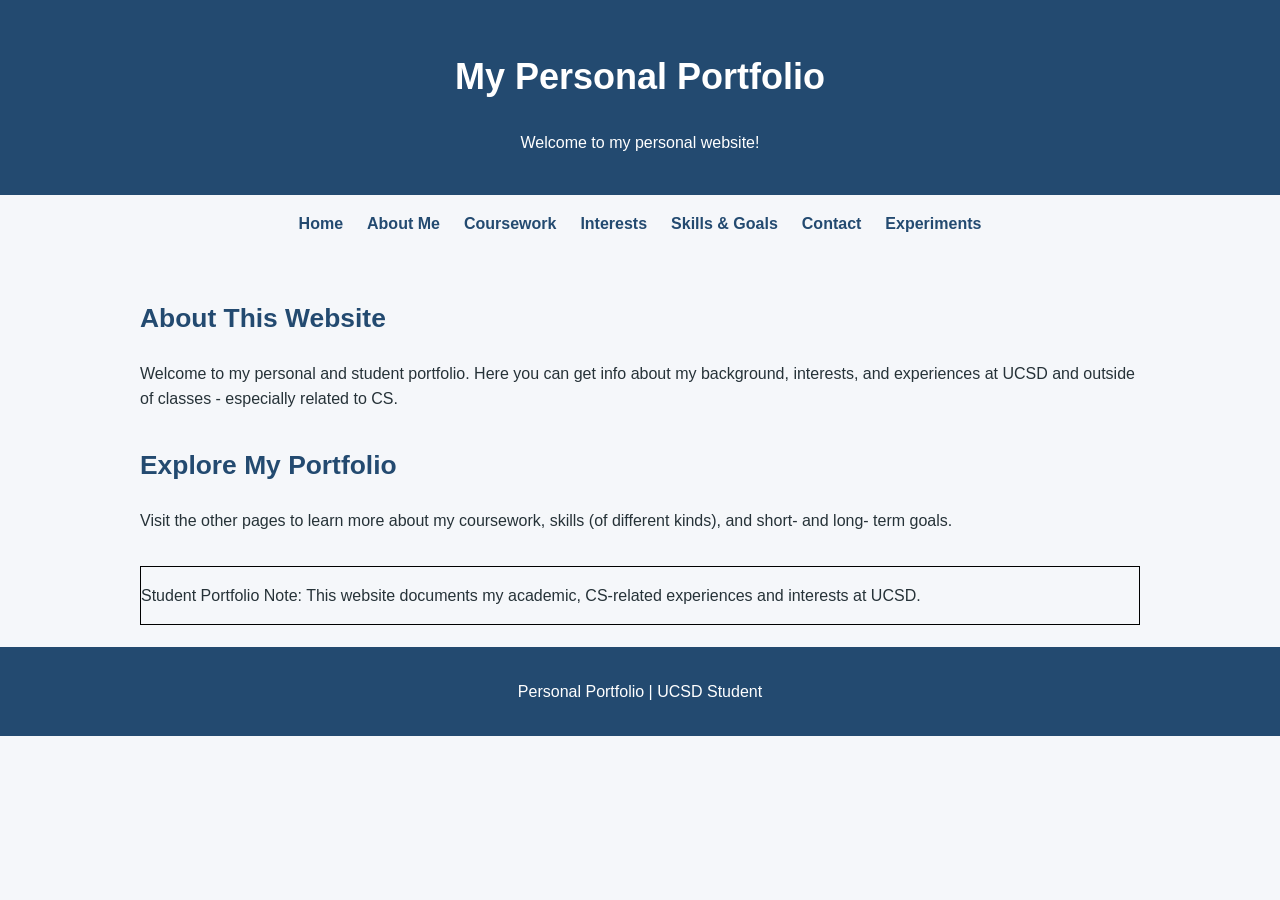
<file: index.html>
<!DOCTYPE html>
<html lang="en">
<head>
    <link rel="stylesheet" href="styles.css">
    <meta charset="UTF-8">
    <meta name="viewport" content="width=device-width, initial-scale=1.0">
    <title>My Personal Portfolio</title>
    <link rel="icon" href="favicon.svg" type="image/svg+xml">
    

</head>
<body>
<header>
    <h1>My Personal Portfolio</h1>
    <p>Welcome to my personal website!</p>
</header>
<nav>
    <a href="index.html">Home</a>
    <a href="about.html">About Me</a>
    <a href="coursework.html">Coursework</a>
    <a href="interests.html">Interests</a>
    <a href="skills.html">Skills &amp; Goals</a>
    <a href="contact.html">Contact</a>
    <a href="experiments.html">Experiments</a>
</nav>

<main>
<div>
    <section>
        <h2>About This Website</h2>
        <p>
            Welcome to my personal and student portfolio. 
            Here you can get info about my background,
            interests, and experiences at UCSD and outside of classes - especially related to <span title="Computer Science">CS</span>.
        </p>
    </section>
    <section>
        <h2>Explore My Portfolio</h2>
        <p>
            Visit the other pages to learn more about my
            coursework,  skills (of different kinds), and short- and long- term goals.
        </p>
    </section>
</div>

<student-note>
    <p>
        Student Portfolio Note: This website documents
        my academic, CS-related experiences and interests at UCSD.
    </p>
</student-note>

</main>
<footer>
    <p>Personal Portfolio | UCSD Student</p>
</footer>

<hello-world></hello-world>

<script>
    class HelloWorld extends HTMLElement {
        connectedCallback() {
            console.log("Hello World!");
        }
    }

    customElements.define("hello-world", HelloWorld);
</script>
</body>
</html>
</file>
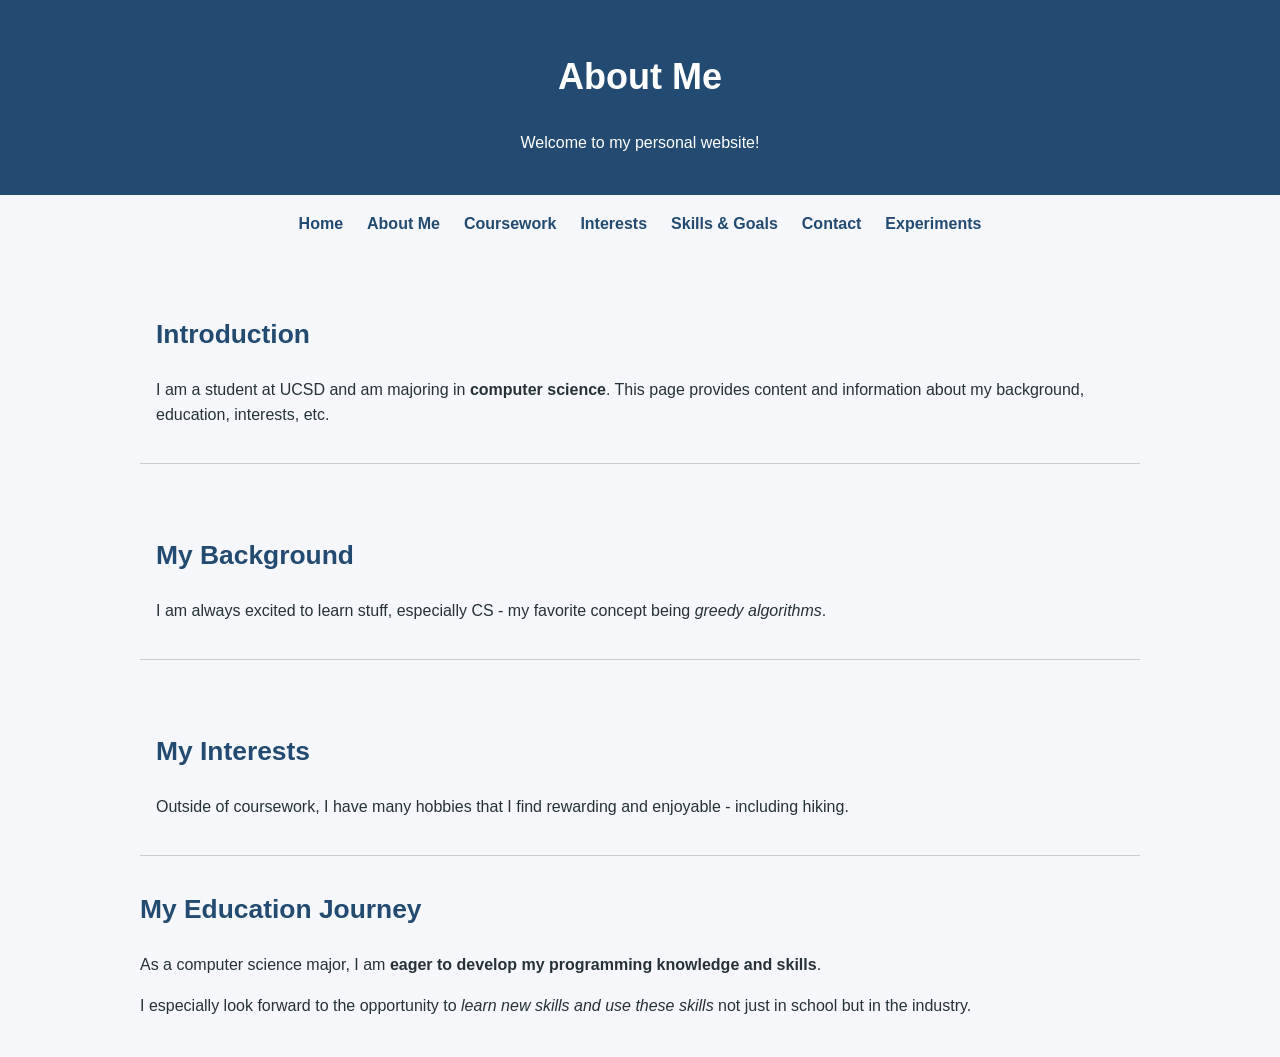
<file: about.html>
<!DOCTYPE html>
<html lang="en">
<head>
    <meta charset="UTF-8">
    <meta name="viewport" content="width=device-width, initial-scale=1.0">
    <title>About Me | Personal Portfolio</title>
    <link rel="stylesheet" href="styles.css">
</head>
<body>
<header>
    <h1>About Me</h1>
    <p>Welcome to my personal website!</p>
</header>
<nav>
    <a href="index.html">Home</a>
    <a href="about.html">About Me</a>
    <a href="coursework.html">Coursework</a>
    <a href="interests.html">Interests</a>
    <a href="skills.html">Skills &amp; Goals</a>
    <a href="contact.html">Contact</a>
    <a href="experiments.html">Experiments</a>
</nav>

<main>
  
    <section>
        <h2>Introduction</h2>
        <p>
            I am a student at UCSD and am majoring in <b>computer science</b>.
            This page provides content and information about my
            background, education,  interests, etc.
        </p>
    </section>

    <section>
        <h2>My Background</h2>
        <p>
            I am always excited to learn stuff, especially CS - 
            my favorite concept being <i>greedy algorithms</i>.
            
        </p>
    </section>

    <section>
        <h2>My Interests</h2>
        <p>
            Outside of coursework, I have many hobbies 
            that I find rewarding and enjoyable - including hiking.
        </p>
    </section>

<article>
    <h2>My Education Journey</h2>
    <p>
        As a computer science major, I am
        <strong>eager to develop my programming knowledge and skills</strong>.
    </p>
    <p>
        I especially look forward to the opportunity to
        <em>learn new skills and use these skills</em>
        not just in school but in the industry.
    </p>
</article>


</main>

</body>
</html>
</file>
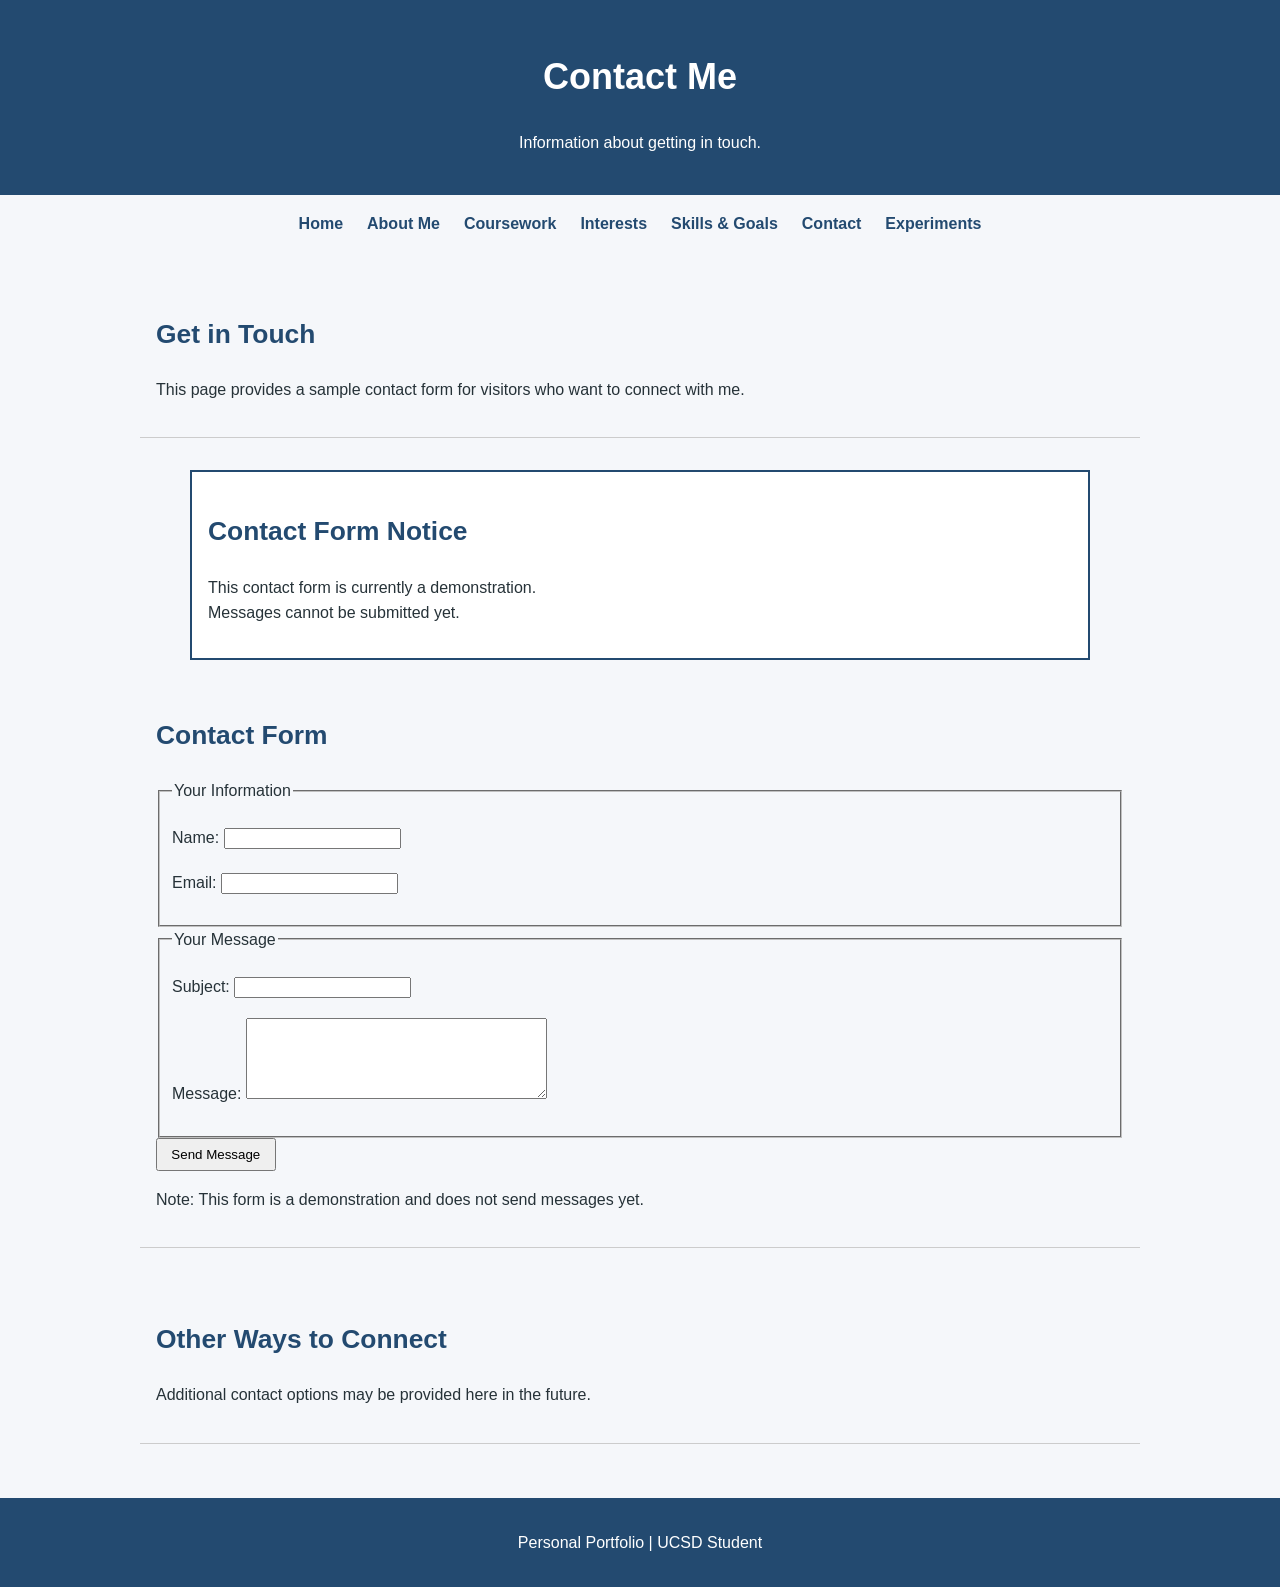
<file: contact.html>
<!DOCTYPE html>
<html lang="en">
<head>
    <meta charset="UTF-8">
    <meta name="viewport" content="width=device-width, initial-scale=1.0">
    <title>Contact | Personal Portfolio</title>
    <link rel="stylesheet" href="styles.css">
</head>
<body>
    <header>
        <h1>Contact Me</h1>
        <p>Information about getting in touch.</p>
    </header>

    <nav aria-label="Main navigation">
        <a href="index.html">Home</a>
        <a href="about.html">About Me</a>
        <a href="coursework.html">Coursework</a>
        <a href="interests.html">Interests</a>
        <a href="skills.html">Skills &amp; Goals</a>
        <a href="contact.html">Contact</a>
        <a href="experiments.html">Experiments</a>
    </nav>

    <main>

<section>
    <h2>Get in Touch</h2>
    <p>
        This page provides a sample contact form
        for visitors who want to connect with me.
    </p>
</section>

<aside>
    <h2>Contact Form Notice</h2>
    <p>
        This contact form is currently a demonstration.<br>
        Messages cannot be submitted yet.
    </p>
</aside>

        <section>
            <h2>Contact Form</h2>

            <form>
                <fieldset>
                    <legend>Your Information</legend>

                    <p>
                        <label for="name">Name:</label>
                        <input type="text" id="name"
                               name="name" required>
                    </p>

                    <p>
                        <label for="email">Email:</label>
                        <input type="email" id="email"
                               name="email" required>
                    </p>
                </fieldset>

                <fieldset>
                    <legend>Your Message</legend>

                    <p>
                        <label for="subject">Subject:</label>
                        <input type="text" id="subject"
                               name="subject">
                    </p>

                    <p>
                        <label for="message">Message:</label>
                        <textarea id="message"
                                  name="message"
                                  rows="5" cols="35">
                        </textarea>
                    </p>
                </fieldset>

                <button type="button">Send Message</button>
            </form>

            <p>
                Note: This form is a demonstration and
                does not send messages yet.
            </p>
        </section>

        <section>
            <h2>Other Ways to Connect</h2>
            <p>
                Additional contact options may be
                provided here in the future.
            </p>
        </section>
    </main>

    <footer>
        <p>Personal Portfolio | UCSD Student</p>
    </footer>
</body>
</html>
</file>
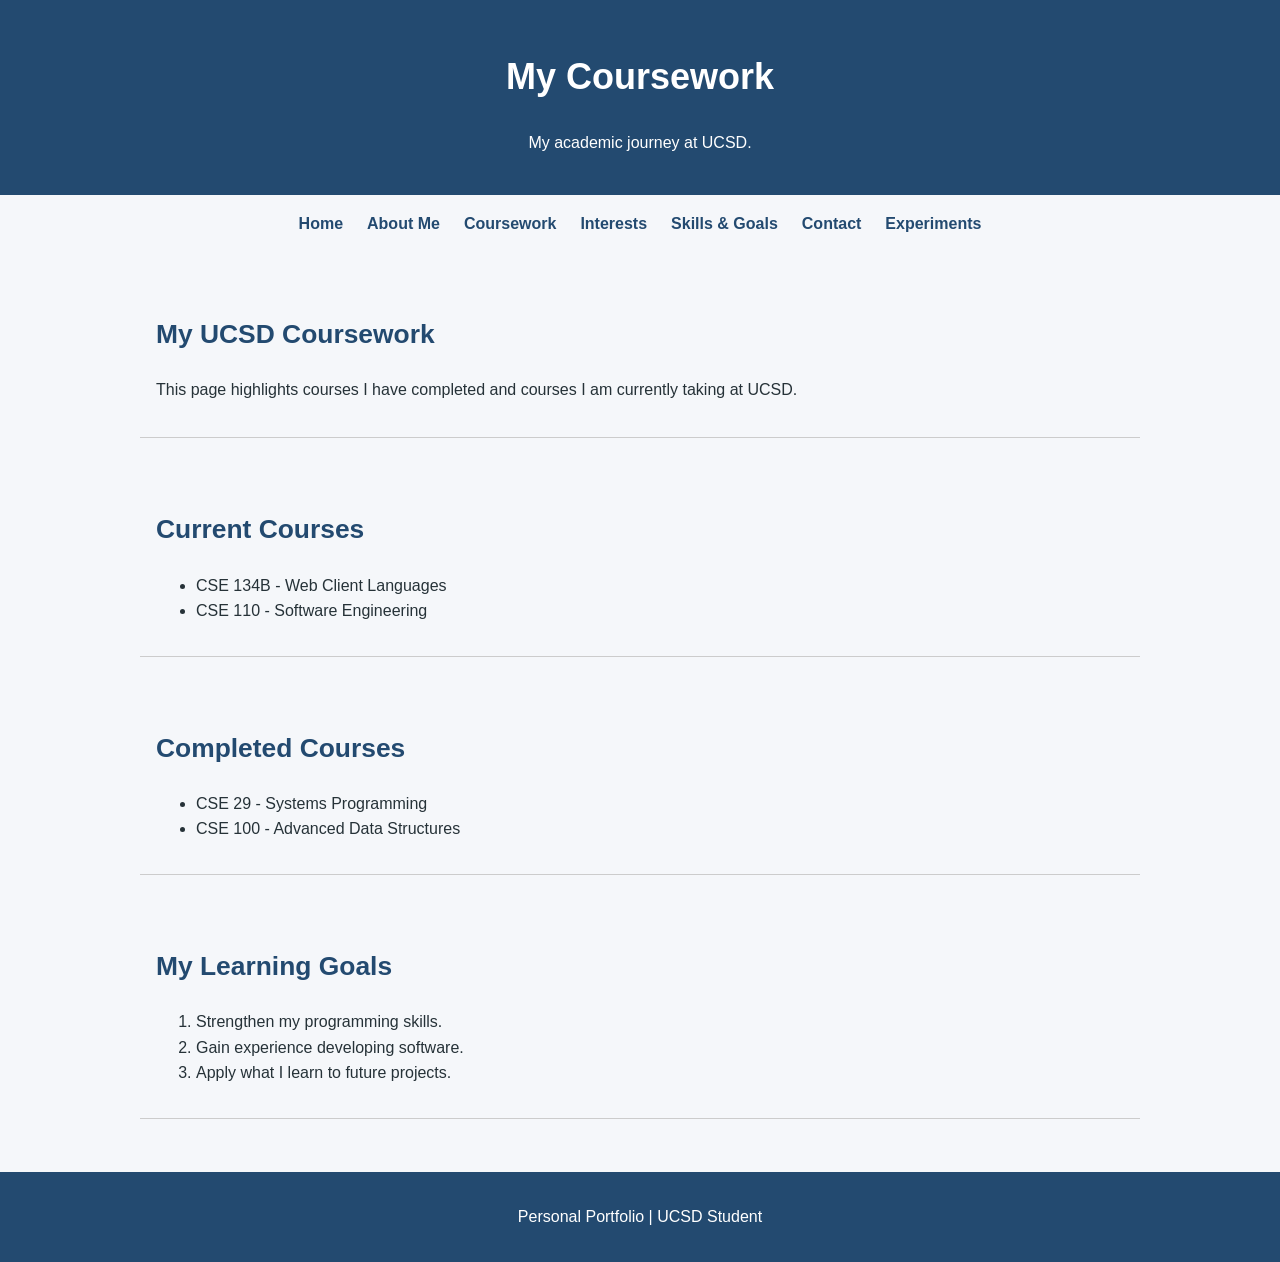
<file: coursework.html>
<!DOCTYPE html>
<html lang="en">
<head>
    <meta charset="UTF-8">
    <meta name="viewport" content="width=device-width, initial-scale=1.0">
    <title>Coursework | Personal Portfolio</title>
    <link rel="stylesheet" href="styles.css">
</head>

<body>
    <header>
        <h1>My Coursework</h1>
        <p>My academic journey at UCSD.</p>
    </header>

    <nav aria-label="Main navigation">
        <a href="index.html">Home</a>
        <a href="about.html">About Me</a>
        <a href="coursework.html">Coursework</a>
        <a href="interests.html">Interests</a>
        <a href="skills.html">Skills &amp; Goals</a>
        <a href="contact.html">Contact</a>
        <a href="experiments.html">Experiments</a>
    </nav>

    <main>
        <section>
            <h2>My UCSD Coursework</h2>
            <p>
                This page highlights courses I have
                completed and courses I am currently
                taking at UCSD.
            </p>
        </section>

        <section>
            <h2>Current Courses</h2>
            <ul>
                <li>CSE 134B - Web Client Languages</li>
                <li>CSE 110 - Software Engineering</li>
            </ul>
        </section>

        <section>
            <h2>Completed Courses</h2>
            <ul>
                <li>CSE 29 - Systems Programming</li>
                <li>CSE 100 - Advanced Data Structures</li>
            </ul>
        </section>

        <section>
            <h2>My Learning Goals</h2>
            <ol>
                <li>Strengthen my programming skills.</li>
                <li>Gain experience developing software.</li>
                <li>Apply what I learn to future projects.</li>
            </ol>
        </section>
    </main>

    <footer>
        <p>Personal Portfolio | UCSD Student</p>
    </footer>
</body>
</html>
</file>
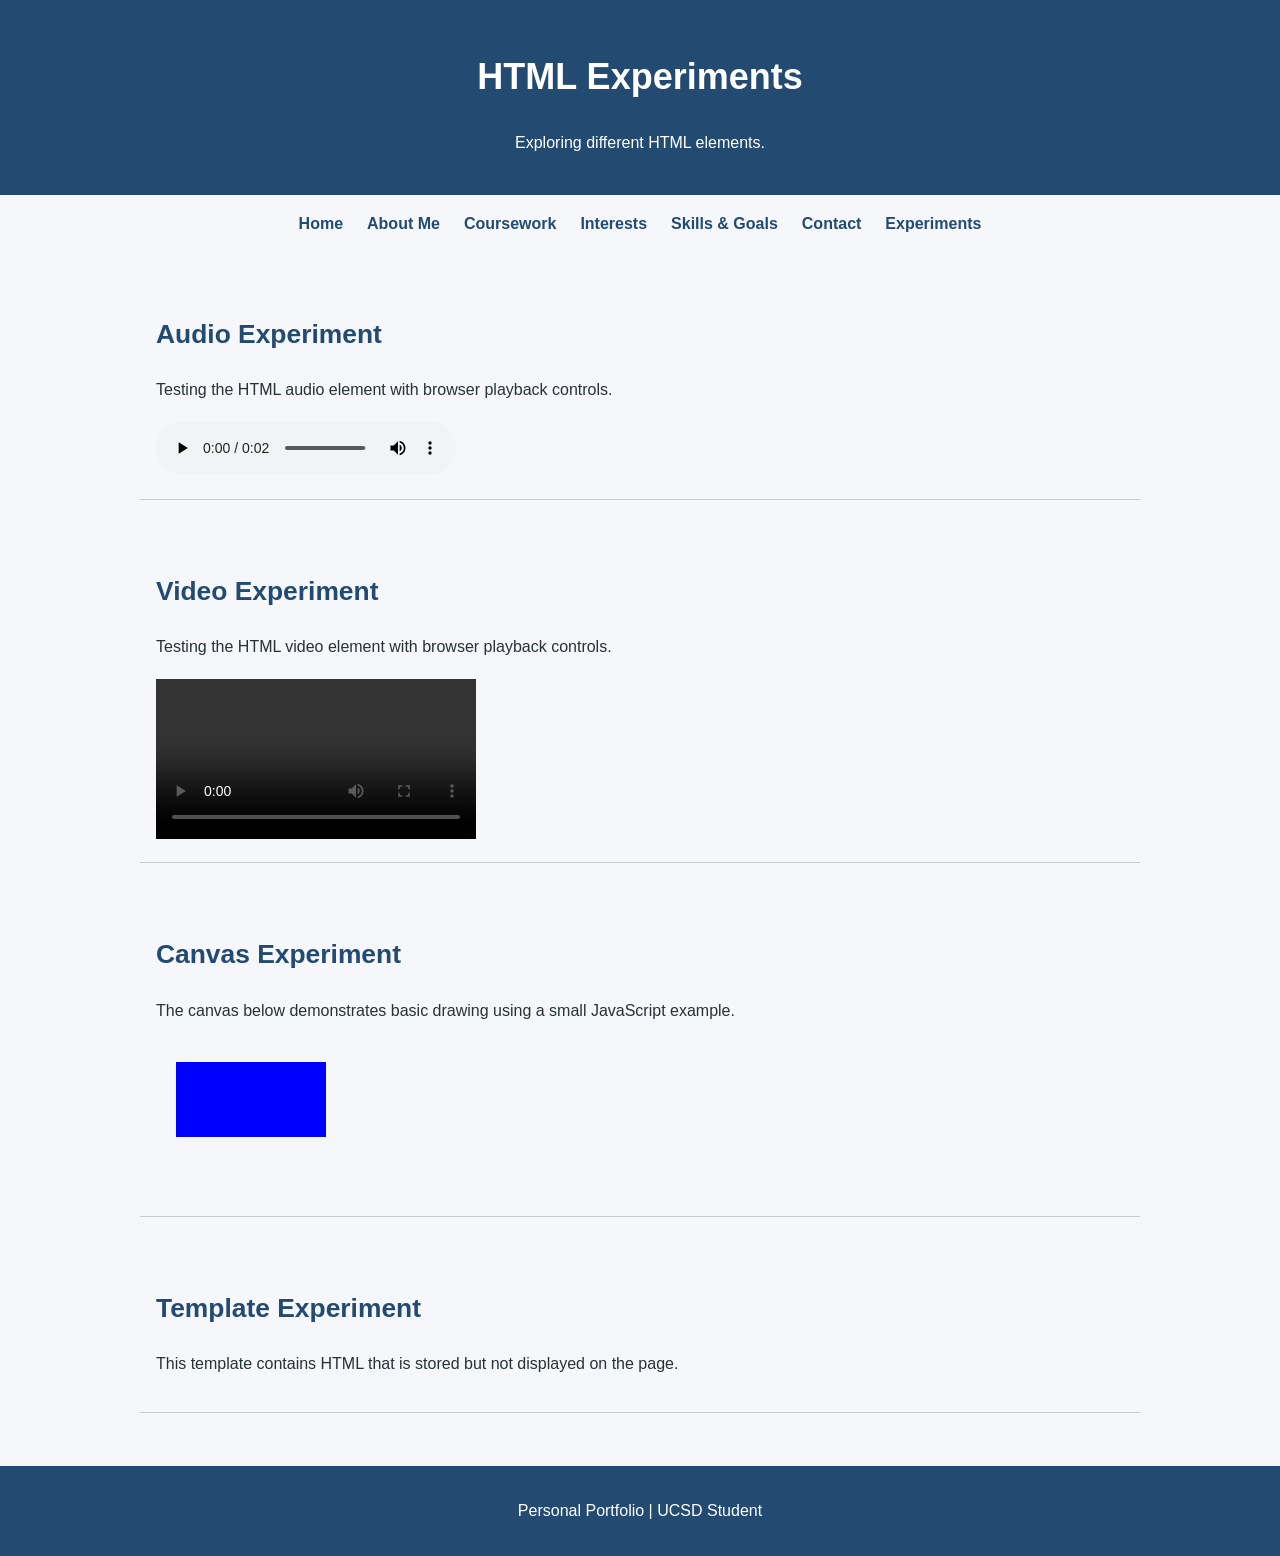
<file: experiments.html>
<!DOCTYPE html>

<html lang="en">
<head>
    <meta charset="UTF-8">
    <meta name="viewport" content="width=device-width, initial-scale=1.0">
    <title>HTML Experiments | Personal Portfolio</title>
    <link rel="stylesheet" href="styles.css">
</head>
<body>
    <header>
        <h1>HTML Experiments</h1>
        <p>Exploring different HTML elements.</p>
    </header>

    <nav aria-label="Main navigation">
        <a href="index.html">Home</a>
        <a href="about.html">About Me</a>
        <a href="coursework.html">Coursework</a>
        <a href="interests.html">Interests</a>
        <a href="skills.html">Skills &amp; Goals</a>
        <a href="contact.html">Contact</a>
        <a href="experiments.html">Experiments</a>
    </nav>

    <main>
        <section>
            <h2>Audio Experiment</h2>
            <p>
                Testing the HTML audio element with
                browser playback controls.
            </p>

            <audio controls>
                <source src="assets/sample.mp3"
                        type="audio/mpeg">
                Your browser does not support audio.
            </audio>
        </section>

        <section>
            <h2>Video Experiment</h2>
            <p>
                Testing the HTML video element with
                browser playback controls.
            </p>

            <video controls width="320">
                <source src="assets/sample.mp4"
                        type="video/mp4">
                Your browser does not support video.
            </video>
        </section>

        <section>
            <h2>Canvas Experiment</h2>
            <p>
                The canvas below demonstrates basic
                drawing using a small JavaScript example.
            </p>

            <canvas id="demo-canvas" width="300"
                    height="150">
                Your browser does not support canvas.
            </canvas>

<noscript>
    <p>
        JavaScript is disabled in your browser.
        The canvas drawing cannot be displayed.
    </p>
</noscript>

            <script>
                const canvas =
                    document.getElementById("demo-canvas");
                const ctx = canvas.getContext("2d");
                ctx.fillStyle = "blue";
                ctx.fillRect(20, 20, 150, 75);
            </script>
        </section>

        <section>
            <h2>Template Experiment</h2>
            <p>
                This template contains HTML that is
                stored but not displayed on the page.
            </p>

            <template id="sample-template">
                <article>
                    <h3>Template Content</h3>
                    <p>
                        This content is inside a
                        template element.
                    </p>
                </article>
            </template>
        </section>
    </main>

    <footer>
        <p>Personal Portfolio | UCSD Student</p>
    </footer>
</body>
</html>
</file>
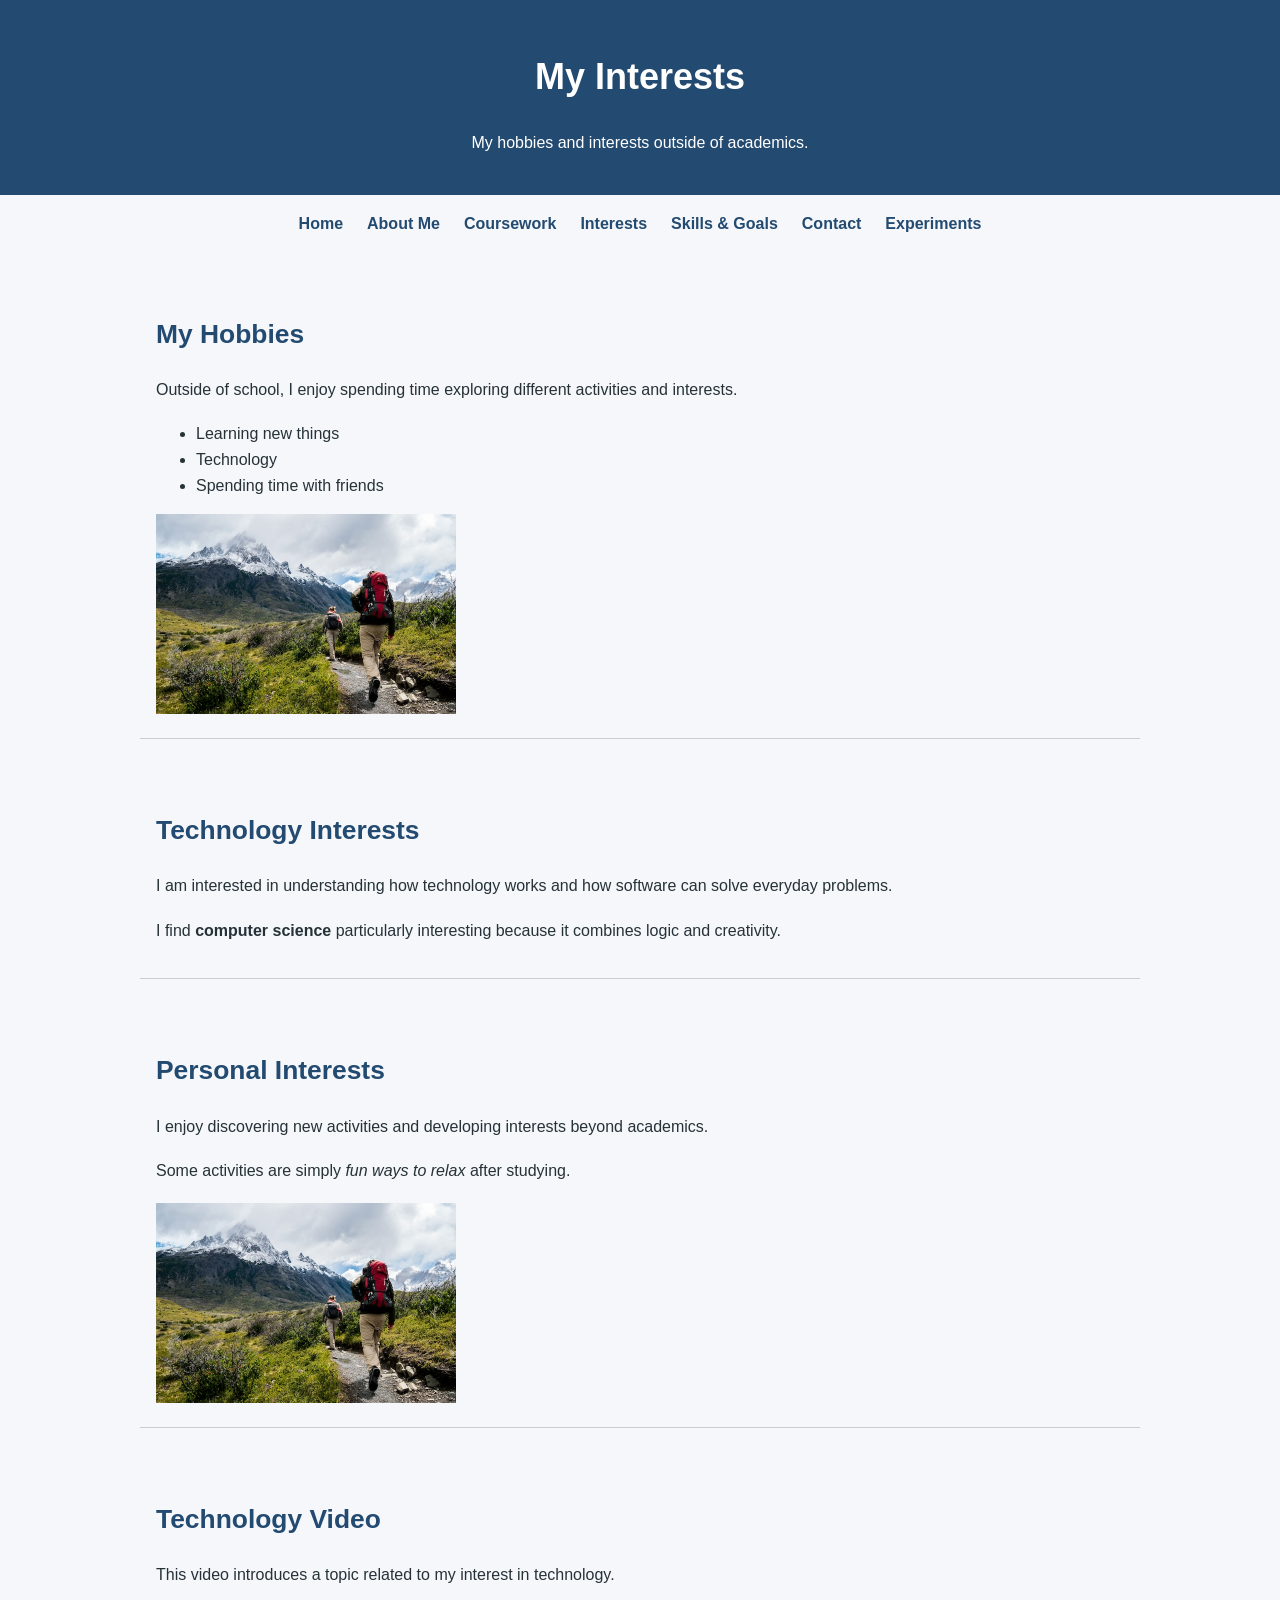
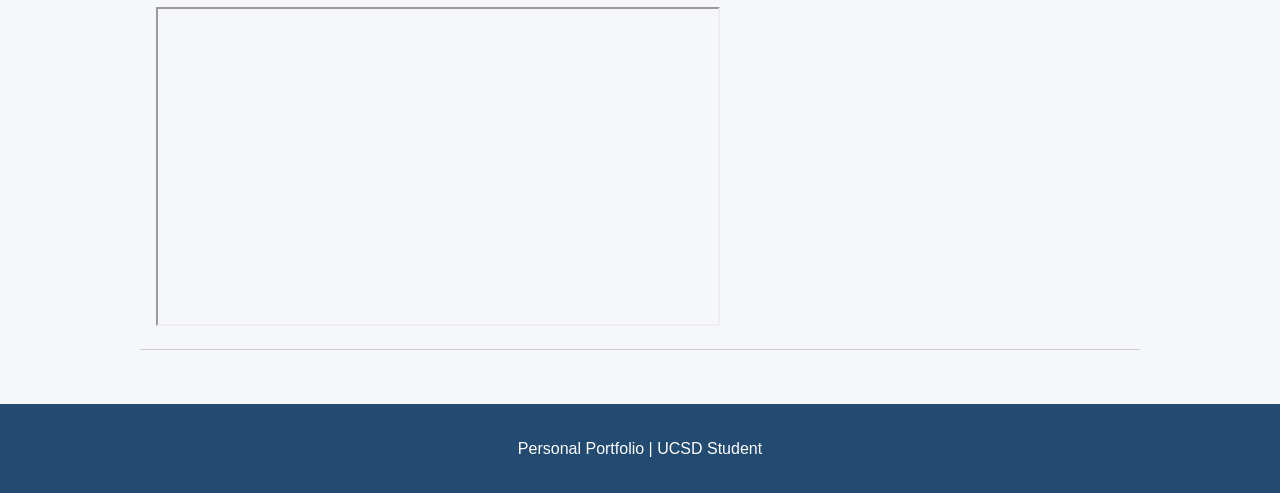
<file: interests.html>
<!DOCTYPE html>
<html lang="en">
<head>
    <meta charset="UTF-8">
    <meta name="viewport" content="width=device-width, initial-scale=1.0">
    <title>Interests | Personal Portfolio</title>
    <link rel="stylesheet" href="styles.css">
</head>
<body>
    <header>
        <h1>My Interests</h1>
        <p>My hobbies and interests outside of academics.</p>
    </header>

    <nav aria-label="Main navigation">
        <a href="index.html">Home</a>
        <a href="about.html">About Me</a>
        <a href="coursework.html">Coursework</a>
        <a href="interests.html">Interests</a>
        <a href="skills.html">Skills &amp; Goals</a>
        <a href="contact.html">Contact</a>
        <a href="experiments.html">Experiments</a>
    </nav>

    <main>
        <section>
            <h2>My Hobbies</h2>
            <p>
                Outside of school, I enjoy spending time
                exploring different activities and interests.
            </p>

            <ul>
                <li>Learning new things</li>
                <li>Technology</li>
                <li>Spending time with friends</li>
            </ul>
            <img src="assets/hobby.jpg"
     alt="A photograph representing one of my hobbies"
     width="300">
        </section>

        <section>
            <h2>Technology Interests</h2>
            <p>
                I am interested in understanding how
                technology works and how software can
                solve everyday problems.
            </p>
            <p>
                I find <strong>computer science</strong>
                particularly interesting because it
                combines logic and creativity.
            </p>
        </section>

        <section>
            <h2>Personal Interests</h2>
            <p>
                I enjoy discovering new activities and
                developing interests beyond academics.
            </p>

            <p>
                Some activities are simply
                <em>fun ways to relax</em> after studying.
            </p>

<picture>
    <source media="(max-width: 600px)"
            srcset="assets/hobby-small.jpg">
    <img src="assets/hobby.jpg"
         alt="An image representing one of my personal interests"
         width="300">
</picture>

        </section>

<section>
    <h2>Technology Video</h2>
    <p>
        This video introduces a topic related
        to my interest in technology.
    </p>

    <iframe
        width="560"
        height="315"
        src="https://www.youtube-nocookie.com/embed/kqtD5dpn9C8"
        title="Python Programming Tutorial"
        allowfullscreen>
    </iframe>
</section>

    </main>

    <footer>
        <p>Personal Portfolio | UCSD Student</p>
    </footer>
</body>
</html>
</file>
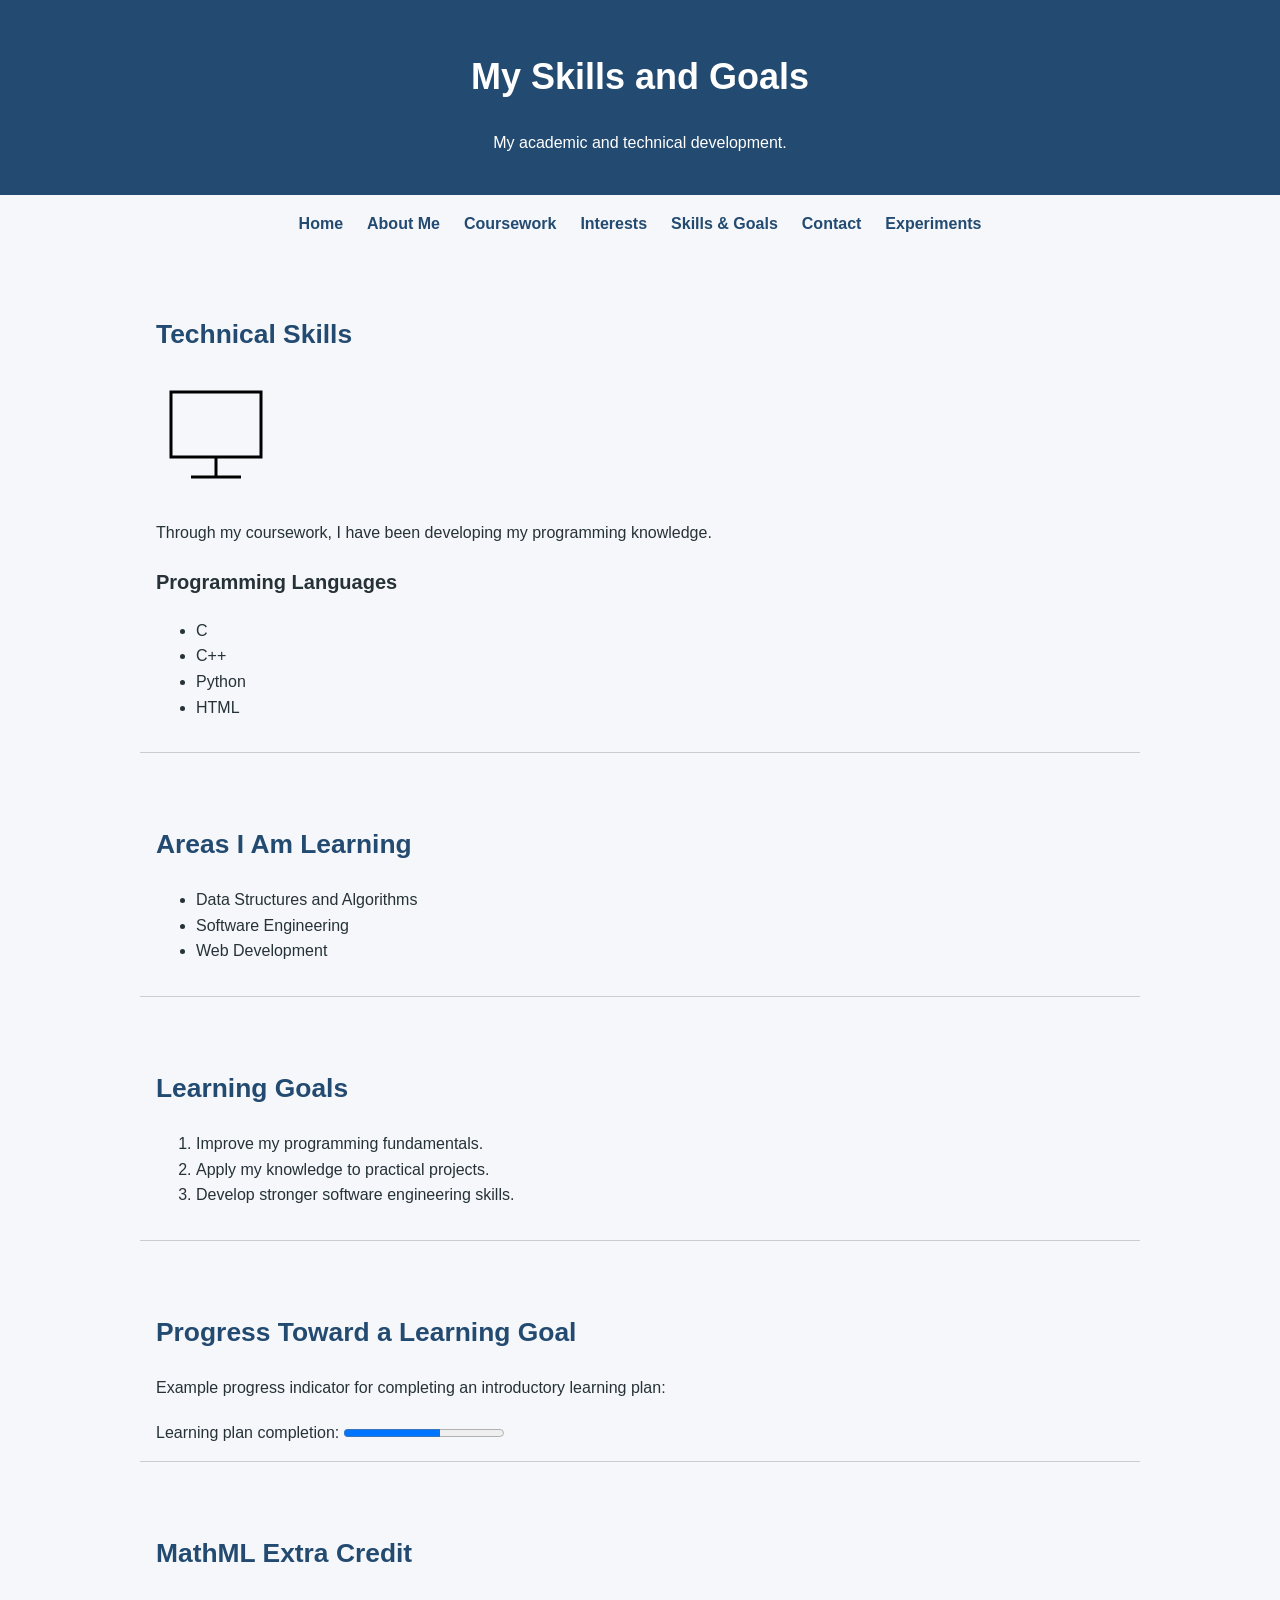
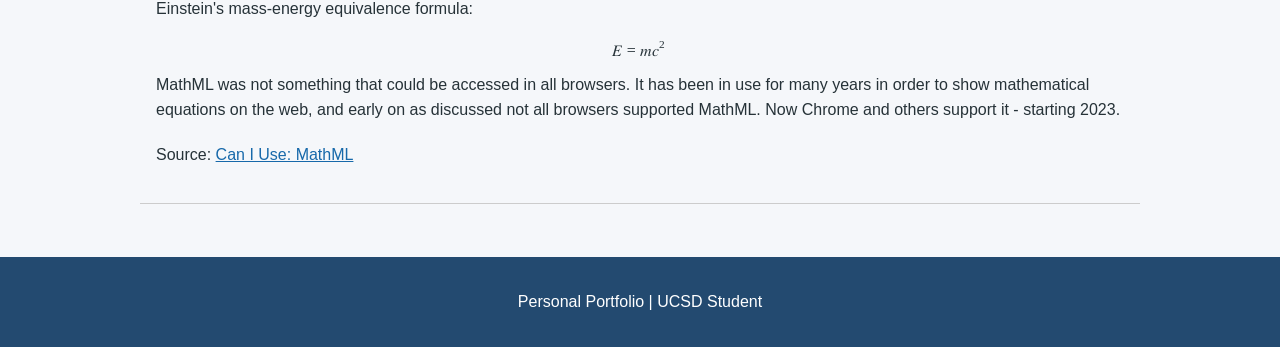
<file: skills.html>
<!DOCTYPE html>
<html lang="en">
<head>
    <meta charset="UTF-8">
    <meta name="viewport" content="width=device-width, initial-scale=1.0">
    <title>Skills &amp; Goals | Personal Portfolio</title>
    <link rel="stylesheet" href="styles.css">
</head>
<body>
    <header>
        <h1>My Skills and Goals</h1>
        <p>My academic and technical development.</p>
    </header>

    <nav aria-label="Main navigation">
        <a href="index.html">Home</a>
        <a href="about.html">About Me</a>
        <a href="coursework.html">Coursework</a>
        <a href="interests.html">Interests</a>
        <a href="skills.html">Skills &amp; Goals</a>
        <a href="contact.html">Contact</a>
        <a href="experiments.html">Experiments</a>
    </nav>

    <main>
        <section>
            <h2>Technical Skills</h2>

<svg width="120" height="120" viewBox="0 0 120 120" role="img" aria-label="Computer monitor">
  <rect x="15" y="15" width="90" height="65" fill="none" stroke="black" stroke-width="3"/>
  <line x1="60" y1="80" x2="60" y2="100" stroke="black" stroke-width="3"/>
  <line x1="35" y1="100" x2="85" y2="100" stroke="black" stroke-width="3"/>
</svg>

            <p>
                Through my coursework, I have been
                developing my programming knowledge.
            </p>

            <h3>Programming Languages</h3>
            <ul>
                <li>C</li>
                <li>C++</li>
                <li>Python</li>
                <li>HTML</li>
            </ul>
        </section>

        <section>
            <h2>Areas I Am Learning</h2>
            <ul>
                <li>Data Structures and Algorithms</li>
                <li>Software Engineering</li>
                <li>Web Development</li>
            </ul>
        </section>

        <section>
            <h2>Learning Goals</h2>
            <ol>
                <li>Improve my programming fundamentals.</li>
                <li>Apply my knowledge to practical projects.</li>
                <li>Develop stronger software engineering skills.</li>
            </ol>
        </section>

        <section>
            <h2>Progress Toward a Learning Goal</h2>
            <p>
                Example progress indicator for completing
                an introductory learning plan:
            </p>
            <label for="learning-progress">
                Learning plan completion:
            </label>
            <progress id="learning-progress"
                      value="3" max="5">
                3 out of 5
            </progress>
        </section>

<section>

    <h2>MathML Extra Credit</h2>

    <p>Einstein's mass-energy equivalence formula:</p>

    <math xmlns="http://www.w3.org/1998/Math/MathML" display="block">
        <mi>E</mi>
        <mo>=</mo>
        <mi>m</mi>
        <msup>
            <mi>c</mi>
            <mn>2</mn>
        </msup>
    </math>

    <p>
        MathML was not something that could be accessed in all browsers. 
        It has been in use for many years in order to show 
        mathematical equations on the web, and early on as discussed not all 
        browsers supported MathML. Now Chrome and others support it - starting 
        2023. 
    </p>

    <p>
        Source:
        <a href="https://caniuse.com/mathml">Can I Use: MathML</a>
    </p>
</section>
    </main>

    <footer>
        <p>Personal Portfolio | UCSD Student</p>
    </footer>
</body>
</html>
</file>
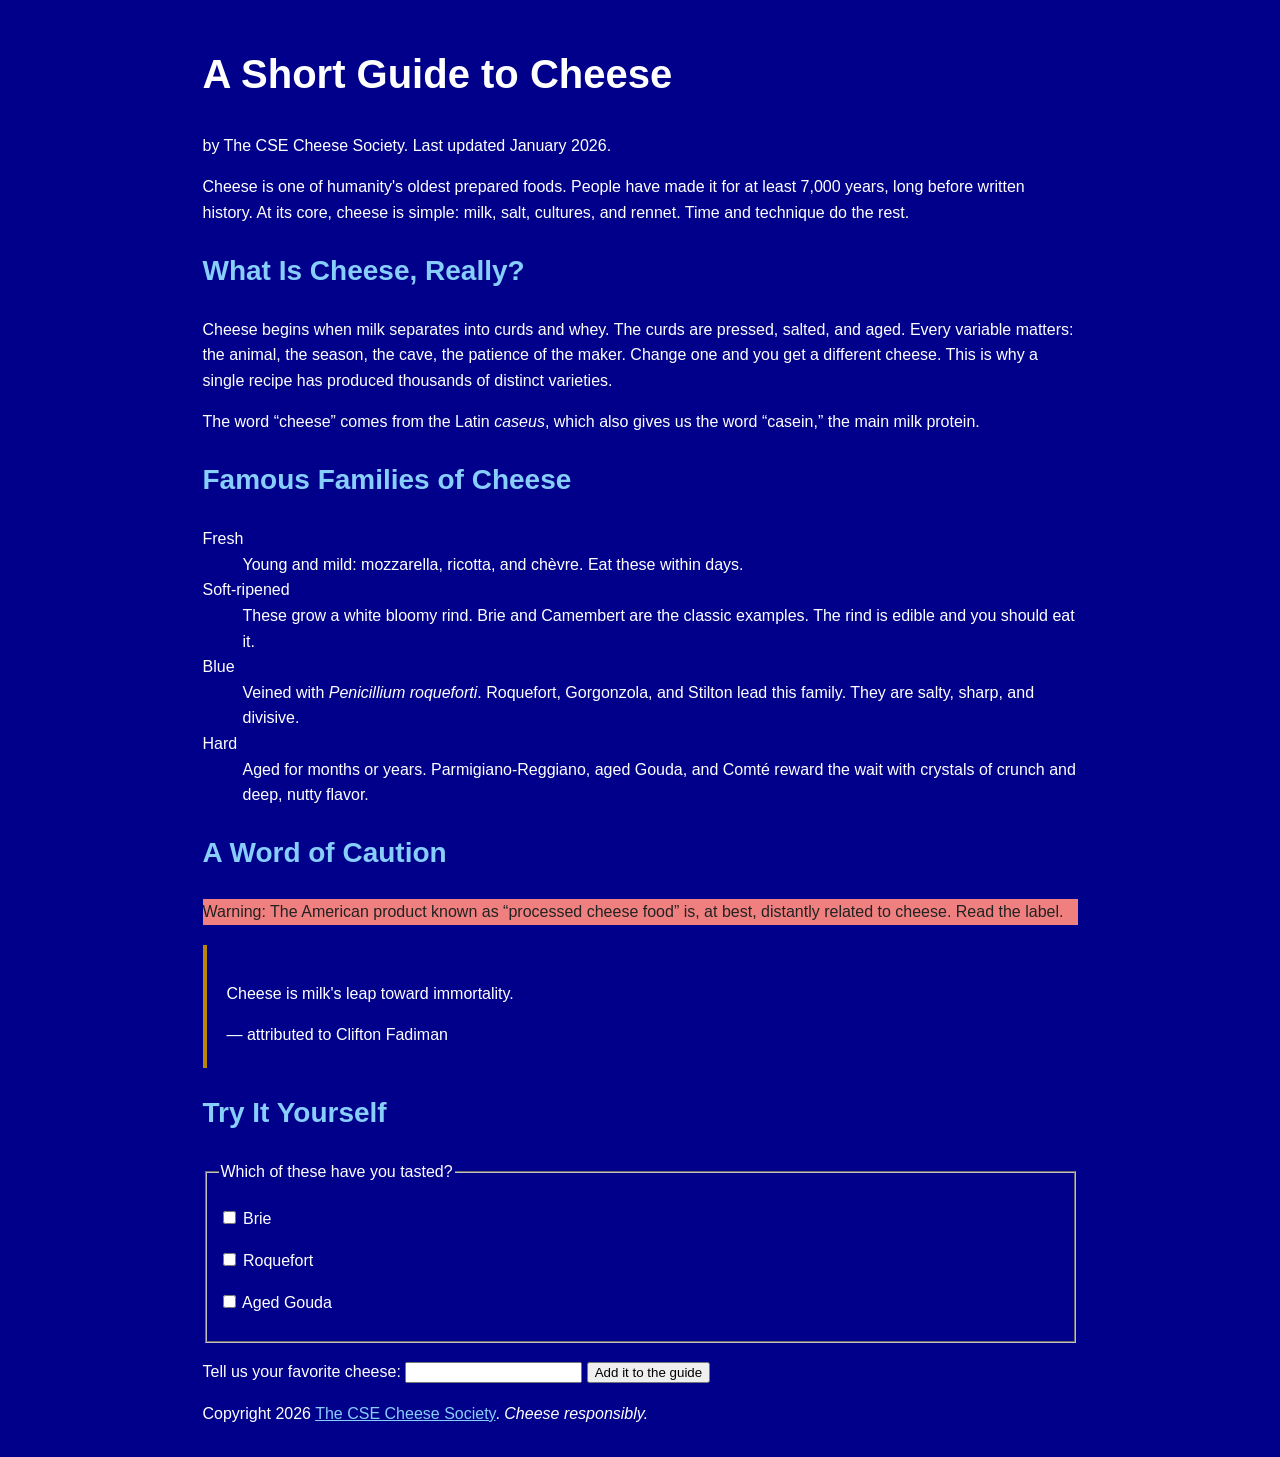
<file: part1/cheese.html>
<!DOCTYPE html>
<html lang="en">
<head>
  <meta charset="UTF-8">
  <meta name="viewport" content="width=device-width, initial-scale=1">
  <title>A Short Guide to Cheese</title>
  <link rel="stylesheet" href="cheese.css">
</head>
<body>
  <header>
    <h1>A Short Guide to Cheese</h1>
    <p>by The CSE Cheese Society. Last updated <time datetime="2026-01">January 2026</time>.</p>
  </header>

  <main>
    <article>
      <p>Cheese is one of humanity's oldest prepared foods. People have made
      it for at least 7,000 years, long before written history. At its core,
      cheese is simple: milk, salt, cultures, and rennet. Time and technique
      do the rest.</p>

      <section>
        <h2>What Is Cheese, Really?</h2>
        <p>Cheese begins when milk separates into curds and whey. The curds
        are pressed, salted, and aged. Every variable matters: the animal,
        the season, the cave, the patience of the maker. Change one and you
        get a different cheese. This is why a single recipe has produced
        thousands of distinct varieties.</p>
        <p>The word <q>cheese</q> comes from the Latin
        <span class="latin" lang="la">caseus</span>, which also gives us the word
        <q>casein,</q> the main milk protein.</p>
      </section>

      <section>
        <h2>Famous Families of Cheese</h2>

        <dl>
          <dt>Fresh</dt>
          <dd>Young and mild: mozzarella, ricotta, and
          <span lang="fr">chèvre</span>. Eat these within days.</dd>

          <dt>Soft-ripened</dt>
          <dd>These grow a white bloomy rind. Brie and Camembert are the
          classic examples. The rind is edible and you should eat it.</dd>

          <dt>Blue</dt>
          <dd>Veined with <span class="latin" lang="la">Penicillium
          roqueforti</span>. Roquefort, Gorgonzola, and Stilton lead this
          family. They are salty, sharp, and divisive.</dd>

          <dt>Hard</dt>
          <dd>Aged for months or years. Parmigiano-Reggiano, aged Gouda,
          and <span lang="fr">Comté</span> reward the wait with crystals
          of crunch and deep, nutty flavor.</dd>
        </dl>
      </section>

      <section>
        <h2>A Word of Caution</h2>
        <p id="warning">Warning: The American product known as
        <q>processed cheese food</q> is, at best, distantly related to
        cheese. Read the label.</p>

        <blockquote>
          <p>Cheese is milk's leap toward immortality.</p>
          <footer>— attributed to Clifton Fadiman</footer>
        </blockquote>
      </section>

      <section>
        <h2>Try It Yourself</h2>
        <form>
          <fieldset>
            <legend>Which of these have you tasted?</legend>
            <p><input type="checkbox" id="c-brie" name="tasted" value="brie">
               <label for="c-brie">Brie</label></p>
            <p><input type="checkbox" id="c-roquefort" name="tasted" value="roquefort">
               <label for="c-roquefort">Roquefort</label></p>
            <p><input type="checkbox" id="c-gouda" name="tasted" value="gouda">
               <label for="c-gouda">Aged Gouda</label></p>
          </fieldset>
          <p>
            <label for="fav">Tell us your favorite cheese:</label>
            <input type="text" id="fav" name="favorite">
            <button type="submit">Add it to the guide</button>
          </p>
        </form>
      </section>
    </article>
  </main>
  <footer>
    <p>Copyright 2026 <a href="https://example.com/cheese-society">The CSE
    Cheese Society</a>. <em>Cheese responsibly.</em></p>
  </footer>
</body>
</html>
</file>
<file: styles.css>
:root {
    --primary-color: #234a70;
    --background-color: #f5f7fa;
    --text-color: #263238;
    --font-stack: Arial, Helvetica, sans-serif;
    --content-width: 1000px;
}
body {
    font-family: var(--font-stack);
    color: var(--text-color);
    background-color: var(--background-color);
    line-height: 1.6;
    margin: 0;
}

main {
    max-width: var(--content-width);
    margin: 0 auto;
    padding: 1.35rem;
}

h1 {
    font-size: 2.25rem;
}

h2 {
    font-size: 1.65rem;
    color: var(--primary-color);
}

h3 {
    font-size: 1.25rem;
}

section {
    margin-bottom: 2rem;
}
header {
    background-color: var(--primary-color);
    color: white;
    padding: 1.5rem;
    text-align: center;
}

nav {
    display: flex;
    flex-wrap: wrap;
    justify-content: center;
    gap: 1.5rem;
    padding: 1rem;
}

nav a {
    color: var(--primary-color);
    text-decoration: none;
    font-weight: bold;
}

student-note {
    display: block;
    border: 1px solid black;
}

button {
    padding: 0.5em 1em;
}

@media (max-width: 600px) {
    nav {
        flex-direction: column;
        align-items: center;
    }

    nav a {
        width: 100%;
        text-align: center;
        box-sizing: border-box;
    }

    header {
        padding: 1rem;
    }

    main {
        padding: 1rem;
    }

    h1 {
        font-size: 1.75rem;
    }

    h2 {
        font-size: 1.4rem;
    }
}

/* The attribute selector picks (depending upon attributes) and styles HTML elements, driven by their corresponding attributes. In other words, if the link's href begins with https:// */
a[href^="https://"] {
    color: #1769aa;
    text-decoration: underline;
}

/* The child combinator styles sections directly within the main tag  */
main > section {
    padding: 1rem;
    border-bottom: 1px solid #cccccc;
}

/* A Descendant combinator styles any paragraph in a section. */
section p {
    margin-bottom: 1.2rem;
}

nav a:hover {
    color: #b45309;
    text-decoration: underline;
}

a:focus,
button:focus,
input:focus,
textarea:focus {
    outline: 3px solid #b45309;
    outline-offset: 3px;
}

footer {
    background-color: var(--primary-color);
    color: white;
    text-align: center;
    padding: 1rem;
}

aside {
    margin: 1rem auto;
    padding: 1rem;
    max-width: 90%;
    box-sizing: border-box;
    border: 2px solid var(--primary-color);
    background-color: white;
}
</file>
<file: part1/cheese.css>
/*
Name: Pranav Sai Eluri
Repository: https://github.com/p-eluri/cse134b-hw3
*/

body {
    font-family: Arial, Helvetica, sans-serif;
    color: white;
    line-height: 1.6;
    background-color: darkblue;
    max-width: 875px;
    margin: 0 auto;
    padding: 15px;
}

h1 {
    font-size: 2.5rem;
}

h2 {
    font-size: 1.75rem;
}

.latin {
    font-style: italic;
}

#warning {
    background-color: lightcoral;
    color: #222222;
}

blockquote {
    border-left: 4px solid darkgoldenrod;
    margin: 20px 0;
    padding: 20px;
}

a {
    color: lightskyblue; 
}

a:hover {
    color: lightpink;
    text-decoration: underline;
}

a:focus,
input:focus,
button:focus {
    outline: 3px solid lightgoldenrodyellow;
    outline-offset: 3px;
}

/* These rules determine h2's color. 
   The one at the bottom occurs after the first one,
   so that is the rule that applies on the website on the browser. This 
   is as a tie-breaker, essentially, because they both have the same specificity */

h2 {
    color: lightyellow;
}

h2 {
    color: lightskyblue;
}
</file>
